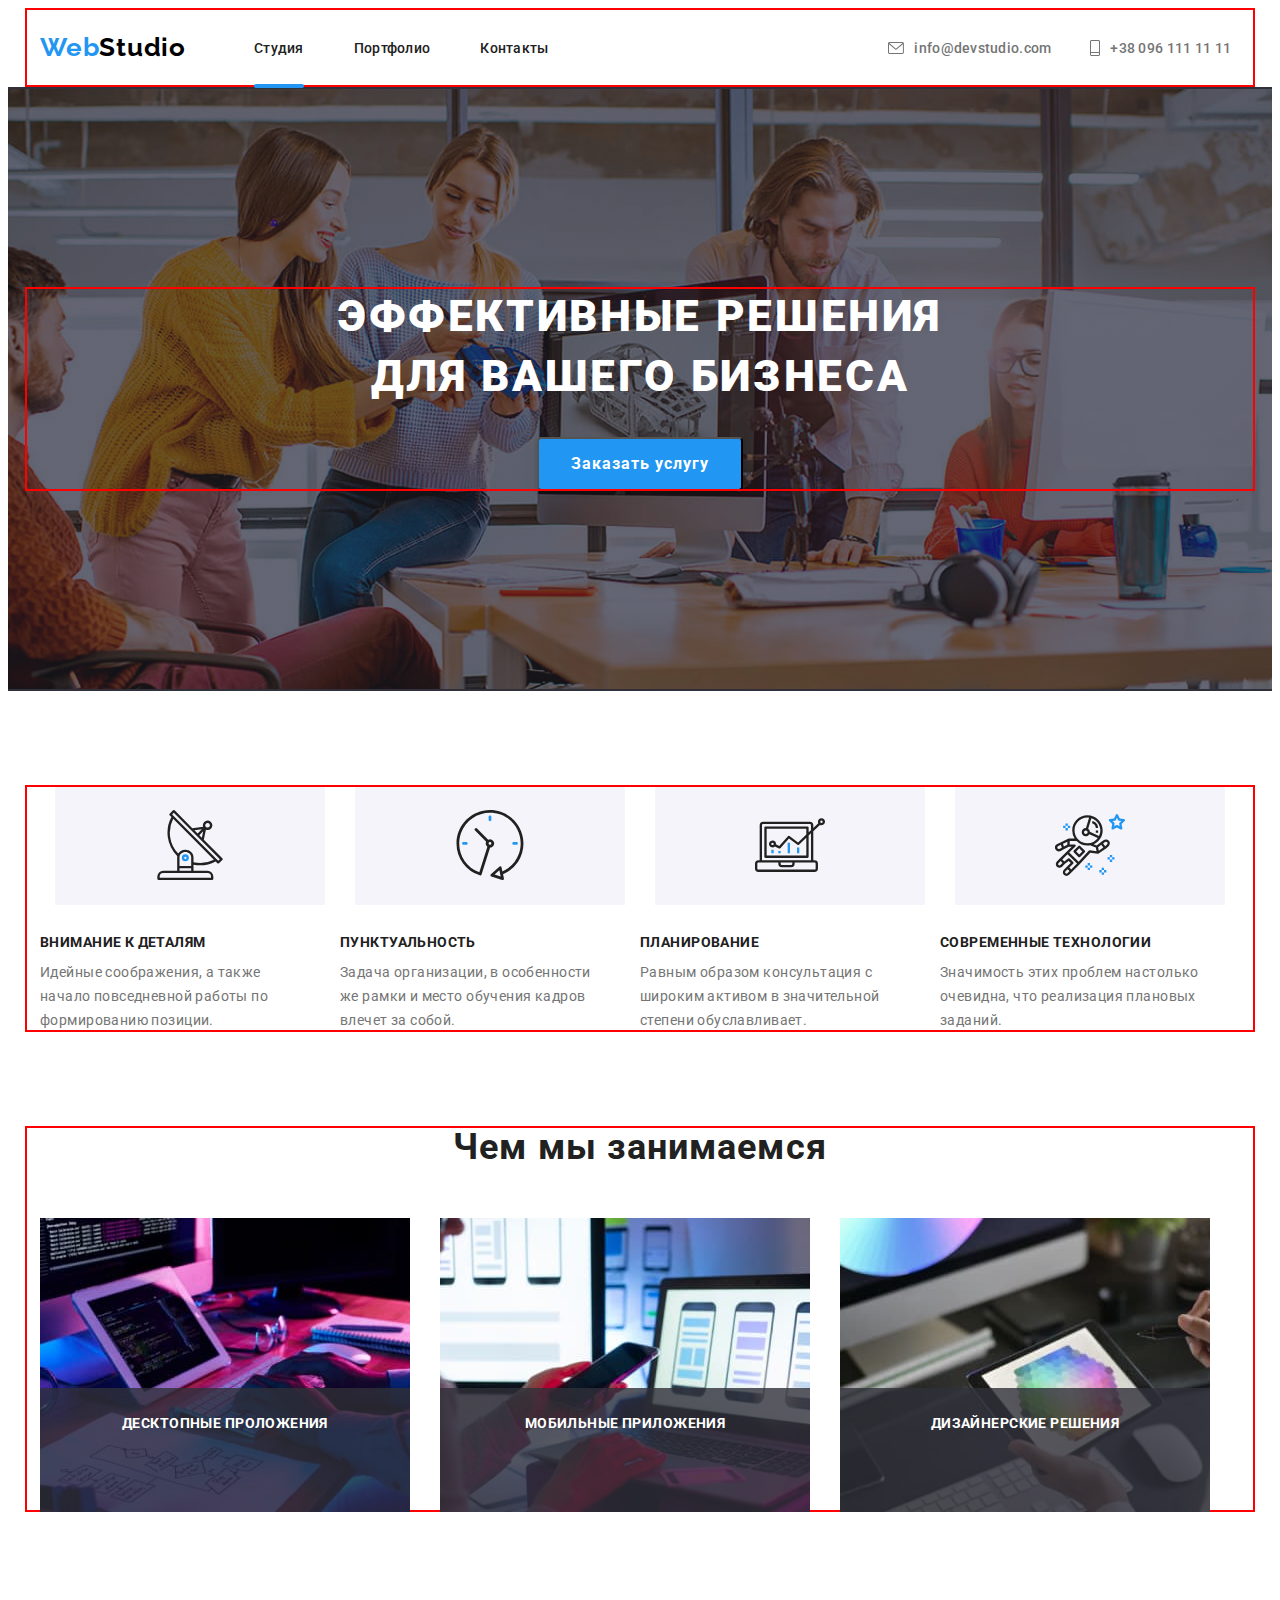
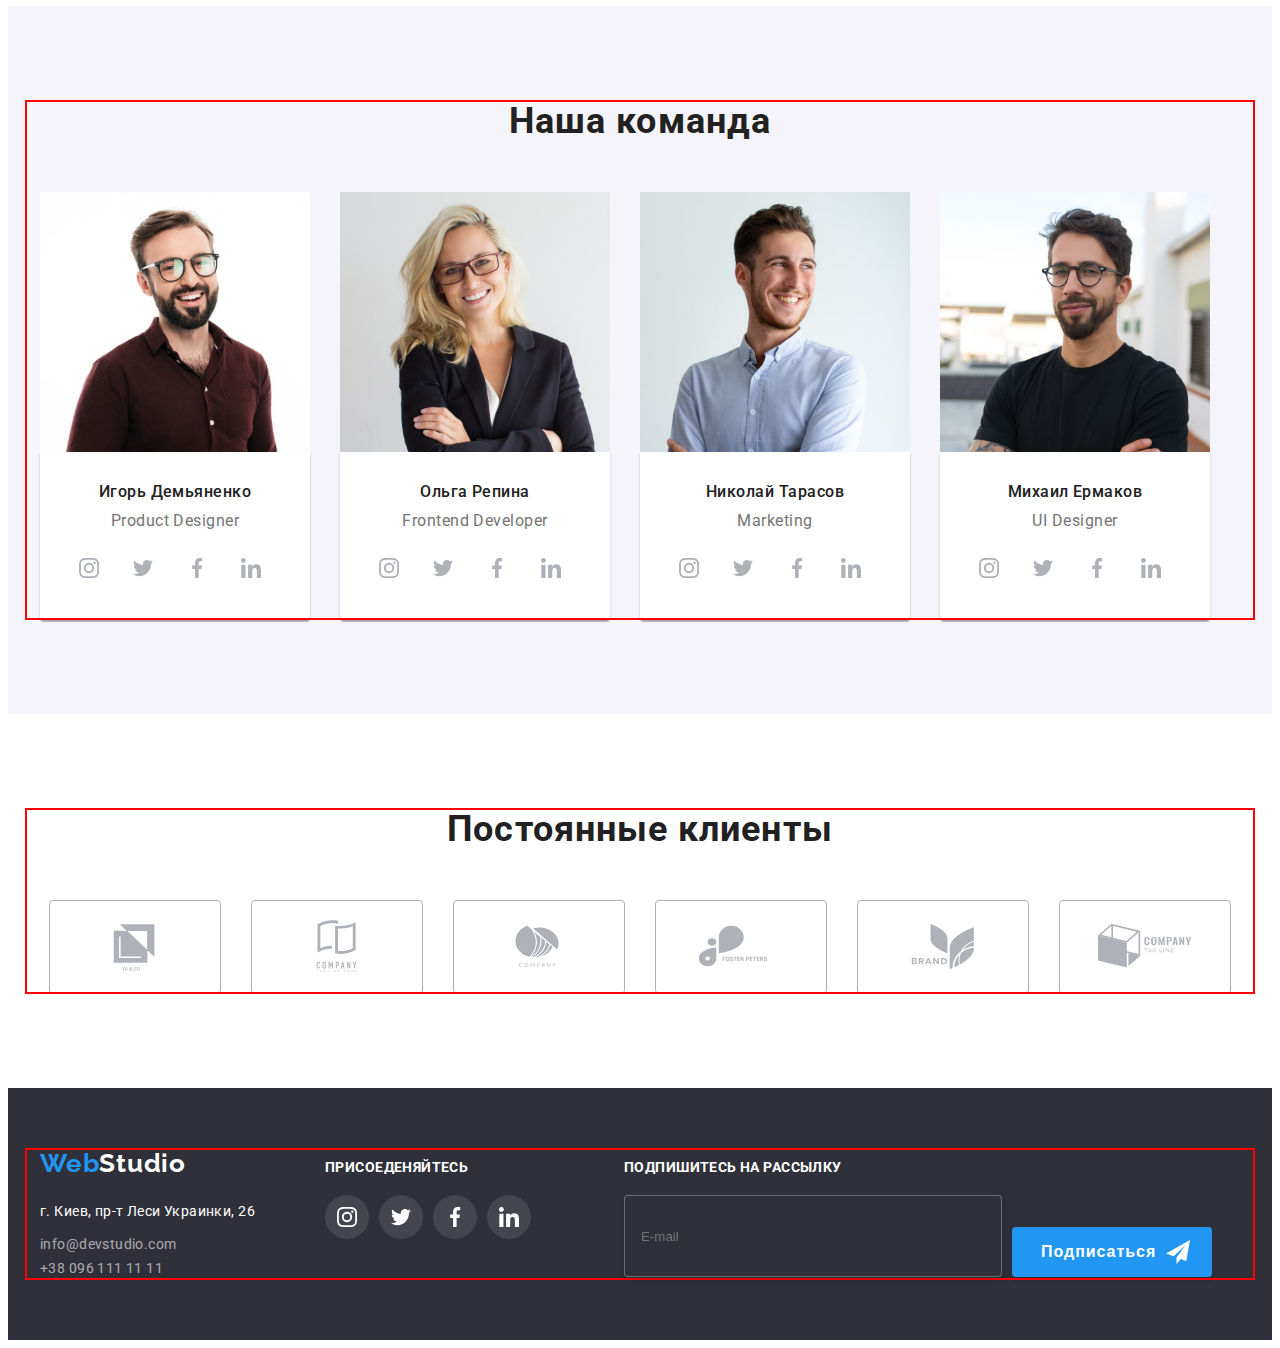
<file: index.html>
<!DOCTYPE html>
<html lang="en">
  <head>
    <meta charset="UTF-8" />
    <meta http-equiv="X-UA-Compatible" content="IE=edge" />
    <meta name="viewport" content="width=device-width, initial-scale=1.0" />
    <!--Fonts start-->
    <link rel="preconnect" href="https://fonts.googleapis.com" />
    <link rel="preconnect" href="https://fonts.gstatic.com" crossorigin />
    <link href="https://fonts.googleapis.com/css2?family=Raleway:wght@700&family=Roboto:wght@400;500;700;900&display=swap" rel="stylesheet" />
    
    <!--Fonts end-->
    <link rel="stylesheet" href="https://cdnjs.cloudflare.com/ajax/libs/modern-normalize/1.1.0/modern-normalize.min.css" integrity="sha512-wpPYUAdjBVSE4KJnH1VR1HeZfpl1ub8YT/NKx4PuQ5NmX2tKuGu6U/JRp5y+Y8XG2tV+wKQpNHVUX03MfMFn9Q==" crossorigin="anonymous" referrerpolicy="no-referrer" />
    <link rel="stylesheet" href="./css/main.min.css" />
    <link rel="stylesheet" href="./css/styles.css" />
    <title>Document</title>
  </head>
  <body>
    <!--Header-->
    <header class="header">
      <div class="container header__container">
        <nav class="nav">
          <a class="logo header__logo link" href=""><span class="first-three">Web</span><span class="other">Studio</span></a>
            <ul class="nav__list list ">
              <li class="nav__item"><a class="nav__link link nav__link--current" href="">Студия</a></li>
              <li class="nav__item"><a class="nav__link link" href="./portfolio.html" rel="noopener noreferrer">Портфолио</a></li>
              <li class="nav__item"><a class="nav__link link" href="">Контакты</a></li>
            </ul>
        </nav>
        
          <a class="header__mail link" href="mailto:info@devstudio.com">
            <svg class="mail-icon" width="16px" height="12px">
              <use href="./imeges/icons/symbol-defs.svg#mail"></use>
            </svg>
            info@devstudio.com</a>
        
        
          <a class="header__phone link" href="tel:+380961111111"> 
            <svg class="mail-icon" width="10px" height="16px">
              <use href="./imeges/icons/symbol-defs.svg#tel"></use>
            </svg>
            +38 096 111 11 11</a>
        
      </div>
    </header>
    <!--Main-->
    <main>
     <!--Main picture--> 
      
        <section class="main__picture">
          <div class="container "> 
          <h1 class="main__title">Эффективные решения для вашего бизнеса</h1>
          <button class="main__btn " type="button" data-modal-open>Заказать услугу</button>
        </div>
        </section>
      
      <!--Works priorities-->
      
        <section class="priorities">
          <div class="container">
            <ul class="priorities__list list">
              <li class="priorities__item">
                <div class="priorities__thumb">
                  <svg class="priorities__icon" width="70px" height="70px">
                    <use href="./imeges/symbol.svg#antenna"></use>
                  </svg>
                </div>
              </li>
              <li class="priorities__item">
                <div class="priorities__thumb">
                  <svg class="priorities__icon" width="70px" height="70px">
                    <use href="./imeges/symbol.svg#clock"></use>
                  </svg>
                </div>
              </li>
              <li class="priorities__item">
                <div class="priorities__thumb">
                  <svg class="priorities__icon" width="70px" height="70px">
                    <use href="./imeges/symbol.svg#diagram"></use>
                  </svg>
                </div>
              </li>
              <li class="priorities__item">
                <div class="priorities__thumb">
                  <svg class="priorities__icon" width="70px" height="70px">
                    <use href="./imeges/symbol.svg#astronaut"></use>
                  </svg>
                </div>
              </li>
            </ul> 
          <ul class="priorities-work__list list">
            <li>
              <h3 class="priorities-work__title">Внимание к деталям</h3>
              <p class="priorities-work__text">
                Идейные соображения, а также начало повседневной работы по
                формированию позиции.
              </p>
            </li>
            <li>
              <h3 class="priorities-work__title">Пунктуальность</h3>
              <p class="priorities-work__text">
                Задача организации, в особенности же рамки и место обучения
                кадров влечет за собой.
              </p>
            </li>
            <li>
              <h3 class="priorities-work__title">Планирование</h3>
              <p class="priorities-work__text">
                Равным образом консультация с широким активом в значительной
                степени обуславливает.
              </p>
            </li>
            <li>
              <h3 class="priorities-work__title">Современные технологии</h3>
              <p class="priorities-work__text">
                Значимость этих проблем настолько очевидна, что реализация
                плановых заданий.
              </p>
            </li>
          </ul>
        </div>
        </section>
      
     <!--What we doing--> 
     <!---Section1-->
     
        <section class="about">
          <div class="container">
          <h2 class="section__title">Чем мы занимаемся</h2>
         
          <ul class="about__list list">
                <li class="about__img"><img src="./imeges/box1.jpg" alt="руки человека на клавиатуре" width="370">
                <h4 class="about__subtitle">Десктопные проложения</h4>
                </li>
                <li class="about__img"><img src="./imeges/box2.jpg" alt="синхронизация телефона из компьютером" width="370">
                <h4 class="about__subtitle">Мобильные приложения</h4>
              </li>
                <li class="about__img"><img src="./imeges/box3.jpg" alt="оценивается результат на девайсе" width="370">
                <h4 class="about__subtitle">Дизайнерские решения</h4>
              </li>
            </ul>
          </div>
        </section>
     <!--Section2--> 
     
        <section class="team">
          <div class="container"> 
          <h2 class="section__title">Наша команда</h2>
            <ul class="team__list list">
                <li class="team__imgs">
                  <img src="./imeges/img1.jpg" alt="фото Игоря Дельяненко" width="270">
                  <div class="team__wrapper"> 
                    <h3 class="team__subtitle">Игорь Демьяненко</h3>
                    <p class="team__text">Product Designer</p>
                    <ul class="socials list">
                      <li class="socials__item">
                        <a 
                        class="socials__link link"
                        href=""
                        target="_blank"
                        rel="noopener noreferrer"
                        aria-label="instsgram">
                        <svg class="social__icon" width="20px" height="20px">
                          <use href="./imeges/symbol.svg#instagram"></use>
                        </svg>
                      </a>
                      </li>
                    
                      <li class="socials__item">
                        <a 
                        class="socials__link link"
                        href=""
                        target="_blank"
                        rel="noopener noreferrer"
                        aria-label="twitter">
                        <svg class="social__icon" width="20px" height="20px">
                          <use href="./imeges/symbol.svg#twitter"></use>
                        </svg>
                      </a>  
                      </li>
                      <li class="socials__item">
                        <a 
                        class="socials__link link"
                        href=""
                        target="_blank"
                        rel="noopener noreferrer"
                        aria-label="facebook">
                        <svg class="social__icon" width="20px" height="20px">
                          <use href="./imeges/symbol.svg#facebook"></use>
                        </svg>
                      </a>
                      </li>
                      <li class="socials__item">
                        <a 
                        class="socials__link link"
                        href=""
                        target="_blank"
                        rel="noopener noreferrer"
                        aria-label="linkedin">
                        <svg class="social__icon" width="20px" height="20px">
                          <use href="./imeges/symbol.svg#linkedin"></use>
                        </svg>
                      </a>
                      </li>
    
                    </ul>

                  </div>
                  </li>
                
                <li class="team__imgs"><img src="./imeges/img2.jpg" alt="фото Ольги Репиной" width="270">
                  <div class="team__wrapper" >
                  <h3 class="team__subtitle">Ольга Репина</h3>
                <p class="team__text">Frontend Developer</p>
                <ul class="socials list">
                  <li class="socials__item">
                    <a 
                    class="socials__link link"
                    href=""
                    target="_blank"
                    rel="noopener noreferrer"
                    aria-label="instsgram">
                    <svg class="social__icon" width="20px" height="20px">
                      <use href="./imeges/symbol.svg#instagram"></use>
                    </svg>
                  </a>
                  </li>
                
                  <li class="socials__item">
                    <a 
                    class="socials__link link"
                    href=""
                    target="_blank"
                    rel="noopener noreferrer"
                    aria-label="twitter">
                    <svg class="social__icon" width="20px" height="20px">
                      <use href="./imeges/symbol.svg#twitter"></use>
                    </svg>
                  </a>  
                  </li>
                  <li class="socials__item">
                    <a 
                    class="socials__link link"
                    href=""
                    target="_blank"
                    rel="noopener noreferrer"
                    aria-label="facebook">
                    <svg class="social__icon" width="20px" height="20px">
                      <use href="./imeges/symbol.svg#facebook"></use>
                    </svg>
                  </a>
                  </li>
                  <li class="socials__item">
                    <a 
                    class="socials__link link"
                    href=""
                    target="_blank"
                    rel="noopener noreferrer"
                    aria-label="linkedin">
                    <svg class="social__icon" width="20px" height="20px">
                      <use href="./imeges/symbol.svg#linkedin"></use>
                    </svg>
                  </a>
                  </li>

                </ul>
              </div>
              </li>
              
                <li class="team__imgs"><img src="./imeges/img3.jpg" alt="фото Николая Тарасова" width="270">
                <div class="team__wrapper" >
                  <h3 class="team__subtitle">Николай Тарасов</h3>
                <p class="team__text">Marketing</p>
                <ul class="socials list">
                  <li class="socials__item">
                    <a 
                    class="socials__link link"
                    href=""
                    target="_blank"
                    rel="noopener noreferrer"
                    aria-label="instsgram">
                    <svg class="social__icon" width="20px" height="20px">
                      <use href="./imeges/symbol.svg#instagram"></use>
                    </svg>
                  </a>
                  </li>
                
                  <li class="socials__item">
                    <a 
                    class="socials__link link"
                    href=""
                    target="_blank"
                    rel="noopener noreferrer"
                    aria-label="twitter">
                    <svg class="social__icon" width="20px" height="20px">
                      <use href="./imeges/symbol.svg#twitter"></use>
                    </svg>
                  </a>  
                  </li>
                  <li class="socials__item">
                    <a 
                    class="socials__link link"
                    href=""
                    target="_blank"
                    rel="noopener noreferrer"
                    aria-label="facebook">
                    <svg class="social__icon" width="20px" height="20px">
                      <use href="./imeges/symbol.svg#facebook"></use>
                    </svg>
                  </a>
                  </li>
                  <li class="socials__item">
                    <a 
                    class="socials__link link"
                    href=""
                    target="_blank"
                    rel="noopener noreferrer"
                    aria-label="linkedin">
                    <svg class="social__icon" width="20px" height="20px">
                      <use href="./imeges/symbol.svg#linkedin"></use>
                    </svg>
                  </a>
                  </li>

                </ul>
              </div>
                </li>
                <li class="team__imgs"><img src="./imeges/img4.jpg" alt="фото Михаила Ермакова" width="270">
                <div class="team__wrapper">
                  <h3 class="team__subtitle">Михаил Ермаков</h3>
                <p class="team__text">UI Designer</p>
                <ul class="socials list">
                  <li class="socials__item">
                    <a 
                    class="socials__link link"
                    href=""
                    target="_blank"
                    rel="noopener noreferrer"
                    aria-label="instsgram">
                    <svg class="social__icon" width="20px" height="20px">
                      <use href="./imeges/symbol.svg#instagram"></use>
                    </svg>
                  </a>
                  </li>
                
                  <li class="socials__item">
                    <a 
                    class="socials__link link"
                    href=""
                    target="_blank"
                    rel="noopener noreferrer"
                    aria-label="twitter">
                    <svg class="social__icon" width="20px" height="20px">
                      <use href="./imeges/symbol.svg#twitter"></use>
                    </svg>
                  </a>  
                  </li>
                  <li class="socials__item">
                    <a 
                    class="socials__link link"
                    href=""
                    target="_blank"
                    rel="noopener noreferrer"
                    aria-label="facebook">
                    <svg class="social__icon" width="20px" height="20px">
                      <use href="./imeges/symbol.svg#facebook"></use>
                    </svg>
                  </a>
                  </li>
                  <li class="socials__item">
                    <a 
                    class="socials__link link"
                    href=""
                    target="_blank"
                    rel="noopener noreferrer"
                    aria-label="linkedin">
                    <svg class="social__icon" width="20px" height="20px">
                      <use href="./imeges/symbol.svg#linkedin"></use>
                    </svg>
                  </a>
                  </li>
                </ul>
              </div>
                </li>
                </ul>
          </div>
        </section>
        <section class="clients">
          <div class="container">
          <h2 class="section__title">Постоянные клиенты</h2>
          <ul class="clients__list list">
            <li class="clients__item">
              <a 
              class="clients__link link"
              href=""
              target="_blank"
              rel="noopener noreferrer"
              aria-label="YA&Co">
                <svg class="clients__icon" width="106px" height="60px">
                  <use href="./imeges/symbol.svg#logo-1"></use>
                </svg>
              </a>
            </li>
            <li class="clients__item">
              <a 
              class="clients__link link"
              href=""
              target="_blank"
              rel="noopener noreferrer"
              aria-label="tagline here">
                <svg class="clients__icon" width="106px" height="60px">
                  <use href="./imeges/symbol.svg#logo-2"></use>
                </svg>
              </a>
            </li>
            <li class="clients__item">
              <a 
              class="clients__link link"
              href=""
              target="_blank"
              rel="noopener noreferrer"
              aria-label="company">
                <svg class="clients__icon" width="106px" height="60px">
                  <use href="./imeges/symbol.svg#logo-3"></use>
                </svg>
              </a>
            </li>
            <li class="clients__item">
              <a 
              class="clients__link link"
              href=""
              target="_blank"
              rel="noopener noreferrer"
              aria-label="foster reters">
                <svg class="clients__icon" width="106px" height="60px">
                  <use href="./imeges/symbol.svg#logo-4"></use>
                </svg>
              </a>
            </li>
            <li class="clients__item">
              <a 
              class="clients__link link"
              href=""
              target="_blank"
              rel="noopener noreferrer"
              aria-label="brend">
                <svg class="clients__icon" width="106px" height="60px">
                  <use href="./imeges/symbol.svg#logo-5"></use>
                </svg>
              </a>
            </li>
            <li class="clients__item">
              <a 
              class="clients__link link"
              href=""
              target="_blank"
              rel="noopener noreferrer"
              aria-label="tag line">
                <svg class="clients__icon" width="106px" height="60px">
                  <use href="./imeges/symbol.svg#logo-6"></use>
                </svg>
              </a>
            </li>
          </ul>
        </div>
        </section>
      
    </main>
    <!--Footer--> 
     
      <footer class="footer">
        <div class="container footer__container">
          <div class="footer__left">
          <a class="logo__footer link" href=""><span class="first-three">Web</span><span class="other-footer">Studio</span></a>
          <address>    
            <p class="footer__address"> г. Киев, пр-т Леси Украинки, 26</p> 
              <ul class="footer__contact--type list">
                <li><a class="footer__mail link" href="mailto:info@devstudio.com">info@devstudio.com</a></li>
                <li><a class="footer__phone link" href="tel:+380961111111"> +38 096 111 11 11</a></li>
            </ul>
        </address>
      </div>
             
        <div class="join">
         
          <h3 class="join__title">Присоеденяйтесь</h3>
          <ul class="join__list list">
            <li class="join__item">
              <a 
              class="join__link link"
              href=""
              target="_blank"
              rel="noopener noreferrer"
              aria-label="instsgram">
              <svg class="join__icon" width="20px" height="20px">
                <use href="./imeges/symbol.svg#instagram"></use>
              </svg>
            </a>
            </li>
            <li class="join__item">
              <a 
              class="join__link link"
              href=""
              target="_blank"
              rel="noopener noreferrer"
              aria-label="twitter">
              <svg class="join__icon" width="20px" height="20px">
                <use href="./imeges/symbol.svg#twitter"></use>
              </svg>
            </a>
            </li>
            <li class="join__item">
              <a 
              class="join__link link"
              href=""
              target="_blank"
              rel="noopener noreferrer"
              aria-label="facebook">
              <svg class="join__icon" width="20px" height="20px">
                <use href="./imeges/symbol.svg#facebook"></use>
              </svg>
            </a>
            </li>
            <li class="join__item">
              <a 
              class="join__link link"
              href=""
              target="_blank"
              rel="noopener noreferrer"
              aria-label="linkedin">
              <svg class="join__icon" width="20px" height="20px">
                <use href="./imeges/symbol.svg#linkedin"></use>
              </svg>
            </a>
            </li>

          </ul>
        </div>
          <div class="mailing">
            
            <form class="mailing__form">
              <label class="mailing__label">
                <h3 class="mailing__title">Подпишитесь на рассылку</h3>
                <input class="mailing__input" type="mailing" name="user-mail" placeholder="E-mail">
              </label>
            </form>
              <div class="mailing-form__btn">
                <form >
              <button class="mailing__btn" type="submit">
               <span class="mailing-btn__text">Подписаться</span> 
               <svg class="mailing-btn__icon" width="24px" height="24px">
                <use href="./imeges/symbol.svg#icon-send"></use>
               </svg>

              </button>
            </form>
              </div>
          </div>
 
      </div>
      
      </footer>
      <!--Modal window-->
      <div class="backdrop is-hidden" data-modal>
        <div class="modal">
          <button class="modal__btn" type="button" data-modal-close>
            <svg class="modal-btn__icon" width="11px" height="11px">
              <use href="./imeges/symbol.svg#close"></use>

            </svg>

          </button>
          <form class="register-form">
            <strong class="register-form__title">Оставьте свои данные, мы вам перезвоним</strong>
            <div class="register-form__group" role="group">
            
            <label class="register-form__wrap">
              <span class="register-form__label">Имя</span>
              
              <input class="register-form__input" type="name" name="user-name">
              <svg class="register-form__icon" width="18px" height="18px">
                <use href="./imeges/symbol.svg#person-black"></use>
              </svg>
            
            </label>
            <label class="register-form__wrap">
              <span class="register-form__label">Телефон</span> 
              
              <input class="register-form__input" type="tel" name="user-phone" />
              <svg class="register-form__icon" width="18px" height="18px">
                <use href="./imeges/symbol.svg#phone-black"></use>
              </svg>
            
            </label>
            <label class="register-form__wrap">
              <span class="register-form__label">Почта</span>
              
              <input class="register-form__input" type="email" name="user-mail">
              <svg class="register-form__icon" width="18px" height="18px">
                <use href="./imeges/symbol.svg#email-black"></use>
              </svg>
            
            </label>
            <label class="register-form__wrap">
              <span class="register-form__label">Коментарии</span>
              <textarea class="register-form__message" type="coment" name="user-coment" placeholder="Введите текст"></textarea>
            </label>
          </div>

            <label class="register-form__agreement">
              <input class="register__checkbox visualy-hidden" type="checkbox" name="adreement">
              <svg class="register__icon" width="16px" height="15px">
                <use class="register__icon--uncheck" href="./imeges/symbol.svg#notagree"></use>
                <use class="register__icon--check" href="./imeges/symbol.svg#check"></use>
              </svg>
              <span class="register-form__agreement--text">Соглашаюсь с рассылкой и принимаю <a class="register-form__agreement--link" href="" target="_blank" rel="noopener norefferer">Условия договора</a></span>
            </label>
            <button class="register-form__btn" type="submit">Отправить</button>
          </form>

        </div>
      </div>
 
     <script src="./js/modal.js"></script>
  </body>
</html>
</file>
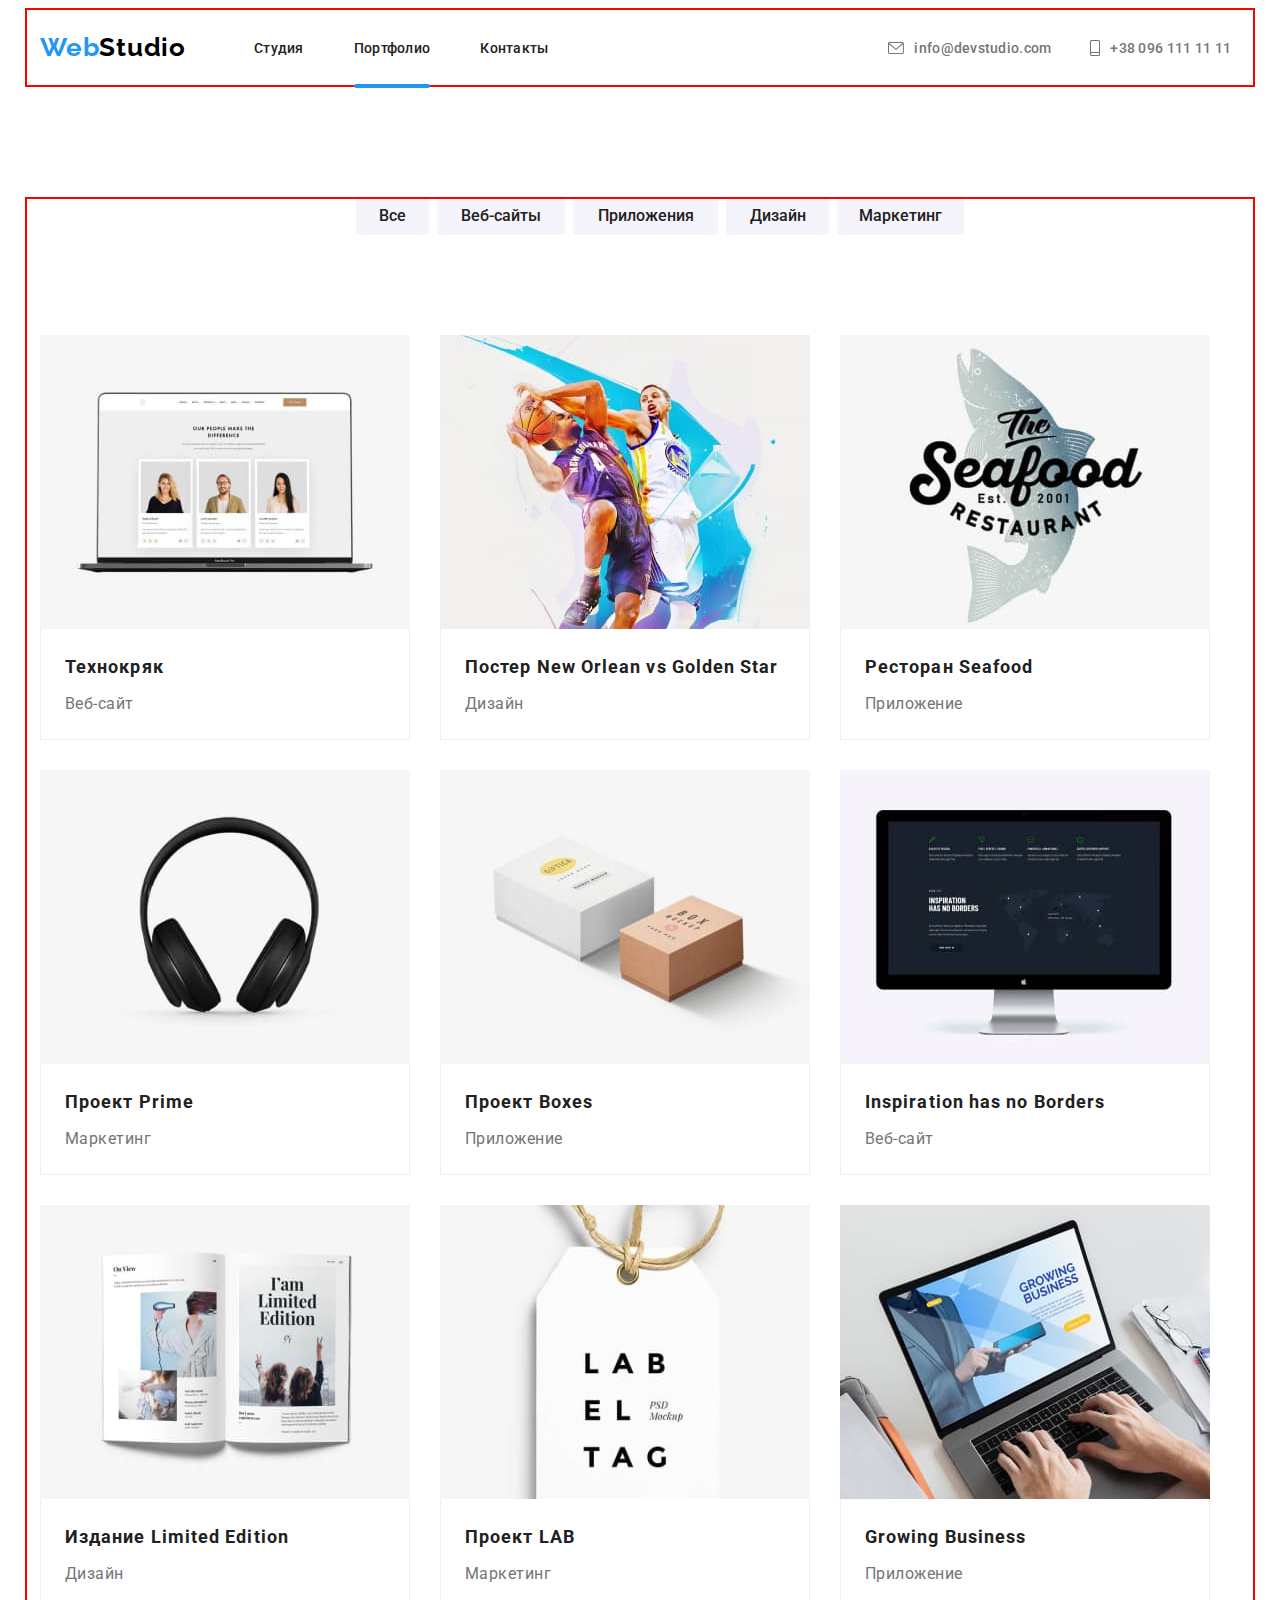
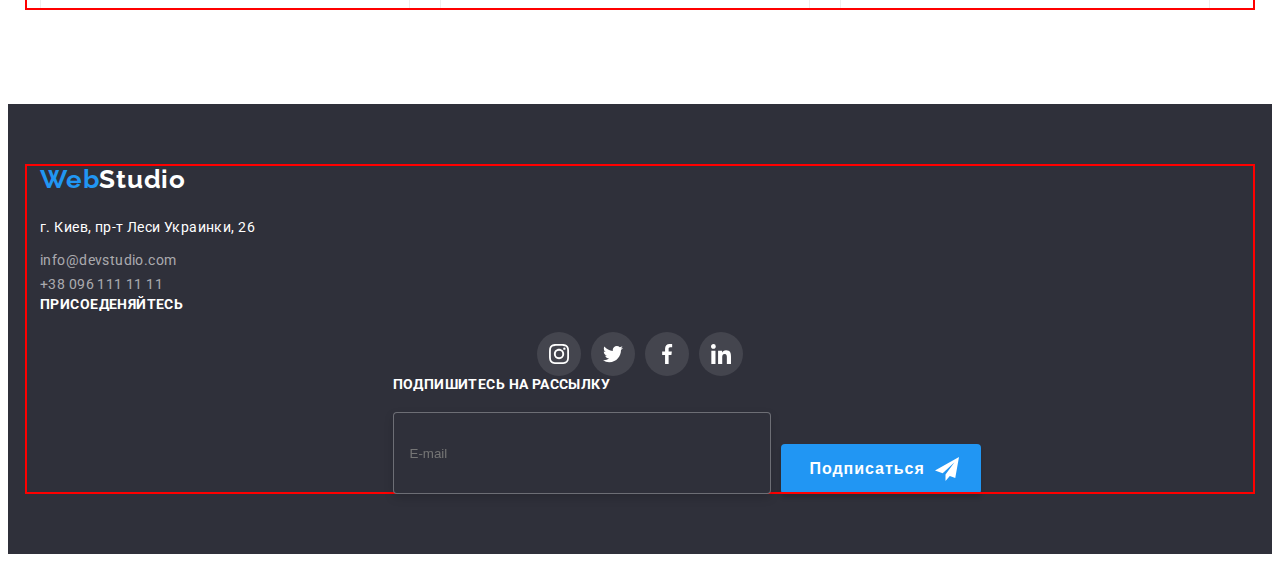
<file: portfolio.html>
<!DOCTYPE html>
<html lang="en">
  <head>
    <meta charset="UTF-8" />
    <meta http-equiv="X-UA-Compatible" content="IE=edge" />
    <meta name="viewport" content="width=device-width, initial-scale=1.0" />
    <!--Fonts start-->
    <link rel="preconnect" href="https://fonts.googleapis.com" />
    <link rel="preconnect" href="https://fonts.gstatic.com" crossorigin />
    <link href="https://fonts.googleapis.com/css2?family=Raleway:wght@700&family=Roboto:wght@400;500;700;900&display=swap" rel="stylesheet" />
    <link rel="stylesheet" href="https://cdnjs.cloudflare.com/ajax/libs/modern-normalize/1.1.0/modern-normalize.min.css" integrity="sha512-wpPYUAdjBVSE4KJnH1VR1HeZfpl1ub8YT/NKx4PuQ5NmX2tKuGu6U/JRp5y+Y8XG2tV+wKQpNHVUX03MfMFn9Q==" crossorigin="anonymous" referrerpolicy="no-referrer" />
    <!--Fonts end-->
    
    <link rel="stylesheet" href="./css/main.min.css" />
    <link rel="stylesheet" href="./css/styles.css" />

    <title>Document</title>
  </head>
  <body>
     <!--Header-->
     <header class="header-portfolio">
      <div class="container header__container">  
      <nav class="nav">
          
            <a class="logo header__logo link" href=""><span class="first-three">Web</span><span class="other">Studio</span></a>
          
            <ul class="nav__list list ">
                <li class="nav__item"><a class="nav__link link" href="./index.html"  rel="noopener noreferrer">Студия</a></li>
                <li class="nav__item"><a class="nav__link nav__link--current link" href="">Портфолио</a></li>
                <li class="nav__item"><a class="nav__link link" href="">Контакты</a></li>
              </ul> 
           
        </nav>
        
        <a class="header__mail link" href="mailto:info@devstudio.com">
          <svg class="mail-icon" width="16px" height="12px">
            <use href="./imeges/icons/symbol-defs.svg#mail"></use>
          </svg>
          info@devstudio.com</a>
      
      
        <a class="header__phone link" href="tel:+380961111111"> 
          <svg class="mail-icon" width="10px" height="16px">
            <use href="./imeges/icons/symbol-defs.svg#tel"></use>
          </svg>
          +38 096 111 11 11</a>
        </div>
      </header>
      
        <!--Button-->
        
          <section class="portfolio">
            <div class="container nav-conteiner">  
            <ul class="btn-nav">
              <li class="list"><button class="btn-nav__portfolio btn-nav btn1" type="button">Все</button></li> 
              <li class="list"><button class="btn-nav__portfolio btn-nav btn2" type="button">Веб-сайты</button></li>
              <li class="list"><button class="btn-nav__portfolio btn-nav btn3" type="button">Приложения</button></li>
              <li class="list"><button class="btn-nav__portfolio btn-nav btn4" type="button">Дизайн</button></li>
              <li class="list"><button class="btn-nav__portfolio btn-nav btn5" type="button">Маркетинг</button></li>
            </ul>
          
            <!--Pictures-->
                <ul class="portfolio__list list">
                <li class="portfolio__wrapper">
                  <div class="portfolio__element"><a href=""></a>
                  <img src="./imegesportfolio/img.jpg" alt="изображение веб-сайта" width="370">
                
                  <div class="portfolio__overley">
                    <p class="portfolio__text--overley">Ресурс предлагает комплексные предложения с разным уровнем функционала и сервисов. Все это позволит посетителю получить исчерпывающие сведения о компании или частном лице.</p>
                  </div>
                </div>
                <div class="portfolio__team">
                  <h3 class="portfolio__title">Технокряк</h3>
                <p class="portfolio__text">Веб-сайт</p>
              </div>
            
              </li>
                <li class="portfolio__wrapper"><img src="./imegesportfolio/img1.jpg" alt="постер волейбола" width="370">
                <div class="portfolio__team">
                  <h3 class="portfolio__title">Постер New Orlean vs Golden Star</h3>
                <p class="portfolio__text">Дизайн</p>
              </div>
              </li>
                <li class="portfolio__wrapper"><img src="./imegesportfolio/img2.jpg" alt="Постер ресторана морепродуктов" width="370">
                <div class="portfolio__team">
                  <h3 class="portfolio__title">Ресторан Seafood</h3>
                <p class="portfolio__text">Приложение</p>
              </div>
              </li>
                <li class="portfolio__wrapper"><img src="./imegesportfolio/img3.jpg" alt="наушники" width="370">
                <div class="portfolio__team">
                  <h3 class="portfolio__title">Проект Prime</h3>
                <p class="portfolio__text">Маркетинг</p>
              </div>
              </li>
                <li class="portfolio__wrapper"><img src="./imegesportfolio/img4.jpg" alt="коробки" width="370">
                <div class="portfolio__team">
                <h3 class="portfolio__title">Проект Boxes</h3>
                <p class="portfolio__text">Приложение</p>
              </div>
              </li>
                <li class="portfolio__wrapper"><img src="./imegesportfolio/img5.jpg" alt="фото веб-сайта" width="370">
                <div class="portfolio__team">
                  <h3 class="portfolio__title">Inspiration has no Borders</h3>
                <p class="portfolio__text">Веб-сайт</p>
              </div>
              </li>
                <li class="portfolio__wrapper"><img src="./imegesportfolio/img6.jpg" alt="Разворот книги" width="370">
                <div class="portfolio__team">
                  <h3 class="portfolio__title">Издание Limited Edition</h3>
                <p class="portfolio__text">Дизайн</p>
              </div>
              </li>
                <li class="portfolio__wrapper"><img src="./imegesportfolio/img7.jpg" alt="фото брелка" width="370">
                <div class="portfolio__team">
                  <h3 class="portfolio__title">Проект LAB</h3>
                <p class="portfolio__text">Маркетинг</p>
              </div>
              </li>
                <li class="portfolio__wrapper"><img src="./imegesportfolio/img8.jpg" alt="фото ноутбука" width="370">
                <div class="portfolio__team">
                  <h3 class="portfolio__title">Growing Business</h3>
                <p class="portfolio__text">Приложение</p>
              </div>
              </li>
            </ul>
          </div>
           </section>
        
 
      <!--Footer-->  
      
      <footer class="footer">
        <div class="container container__footer"> 
          <div class="footer__left">
        <a class="logo__footer link" href=""><span class="first-three">Web</span><span class="other-footer">Studio</span></a>
        <address>    
          <p class="footer__address">г. Киев, пр-т Леси Украинки, 26</p> 
            <ul class="footer__contact--type list">
              <li><a class="footer__mail link" href="mailto:info@devstudio.com">info@devstudio.com</a></li>
              <li><a class="footer__phone link" href="tel:+380961111111"> +38 096 111 11 11</a></li>
          </ul>
      </address>
    </div>
    
      <div class="join">
         
          <h3 class="join__title">Присоеденяйтесь</h3>
          <ul class="join__list list">
            <li class="join__item">
              <a 
              class="join__link link"
              href=""
              target="_blank"
              rel="noopener noreferrer"
              aria-label="instsgram">
              <svg class="join__icon" width="20px" height="20px">
                <use href="./imeges/symbol.svg#instagram"></use>
              </svg>
            </a>
            </li>
            <li class="join__item">
              <a 
              class="join__link link"
              href=""
              target="_blank"
              rel="noopener noreferrer"
              aria-label="twitter">
              <svg class="join__icon" width="20px" height="20px">
                <use href="./imeges/symbol.svg#twitter"></use>
              </svg>
            </a>
            </li>
            <li class="join__item">
              <a 
              class="join__link link"
              href=""
              target="_blank"
              rel="noopener noreferrer"
              aria-label="facebook">
              <svg class="join__icon" width="20px" height="20px">
                <use href="./imeges/symbol.svg#facebook"></use>
              </svg>
            </a>
            </li>
            <li class="join__item">
              <a 
              class="join__link link"
              href=""
              target="_blank"
              rel="noopener noreferrer"
              aria-label="linkedin">
              <svg class="join__icon" width="20px" height="20px">
                <use href="./imeges/symbol.svg#linkedin"></use>
              </svg>
            </a>
            </li>

          </ul>
        </div>
          <div class="mailing">
            
            <form class="mailing__form">
              <label class="mailing__label">
                <h3 class="mailing__title">Подпишитесь на рассылку</h3>
                <input class="mailing__input" type="mailing" name="user-mail" placeholder="E-mail">
              </label>
            </form>
              <div class="mailing-form__btn">
                <form >
              <button class="mailing__btn" type="submit">
               <span class="mailing-btn__text">Подписаться</span> 
               <svg class="mailing-btn__icon" width="24px" height="24px">
                <use href="./imeges/symbol.svg#icon-send"></use>
               </svg>

              </button>
            </form>
              </div>
          </div>
    
    </div>
    </footer>
  
     
    </body>
  </html>
</file>
<file: css/styles.css>
/*:root {
    
     --main-font: 'Roboto', sans-serif;
     --secondary-font: 'Raleway', sans-serif;
     
     --main-txt-cl: #212121;
     --accent-txt-cl: #2196F3;
 
     
     --light-bg-cl: #FFFFFF;
     --dark-bg-cl: #2F303A;
     
     --anim-fast: 250ms;
     --cubic: cubic-bezier(0.4, 0, 0.2, 1);

      
}*/
 


 
 /*body {
 font-family: var(--main-font);
 color: var(--main-txt-cl);
 }*/
 
 /* reset styles*/
/* h1,
 h2,
 h3,
 h4,
 h5,
 h6,
 p{
     margin: 0;
 }
 
 

 img{
     display: block;
 }
 .link{
     text-decoration: none;
    color: currentColor;
 }
 .list{
     list-style: none;
     padding: 0;
     margin: 0;
     
 }*/
 /*.visualy-hidden{
   position: absolute;
   white-space: nowrape;
   width: 1px;
   height: 1px;
   overflow: hidden;
   border: 0;
   padding: 0;
   clip: rect(0 0 0 0);
   clip-path: inset(50%);
   margin: -1px;
 }*/
/* .container{
     width: 1200px;
     padding-left: 15px;
     padding-right: 15px;
     margin-left: auto;
     margin-right: auto;
     padding-bottom: 0;
     outline: 2px solid red;
     outline-offset: -2px;
     
 }*/
   
 /* Header */
 /* logo*/
 
/* .header__container{
    
     display: flex;
     padding-top: 24px;
     padding-bottom: 24px;
    
  
 }
 
 
 .header__logo{
     margin-right: 68px;
 }*/
/* .header__logo, .logo_footer{
 font-family: var(--secondary-font);
 font-weight: 700;
 font-size: 26px;
 line-height: calc(31 / 26);
 letter-spacing: 0.03em;
 }
 .first-three{
 color: var(--accent-txt-cl);
 }
 .other{
     color: #000000;
 }*/
 /*.nav {

    display: flex;
    align-items: center;




 }
 .nav__list{
   
     display: flex;
 
     margin-right: 331px;
 }
 
 .nav__link{
 position: relative;
 padding-top: 32px;
 padding-bottom: 32px;
  font-weight: 500;
 font-size: 14px;
 line-height: 1.33;
 letter-spacing: 0.02em;
 color: var(--accent-txt-cl);
 transition: color 250ms var(--cubic);
 
 
 color: #212121;
 }
 .nav__link--current::after{
   
    position: absolute;
    bottom: 0;
    left: 0;
    
    content: '';
    display: block;
    width: 100%;
    height: 4px;
    border-radius: 2px;
    background-color: var(--accent-txt-cl);
 }
 .nav__item{
    
     margin-right: 50px;
 }
 .nav__item:last-child{
     margin-right: 0;
 }*/
 
 
 
    
 
 /*.header__phone,.header__mail{
display: flex;
align-items: center;
justify-content: center;

 margin: auto;

 font-weight: 500;
 font-size: 14px;
 line-height: calc(16 / 14);
 letter-spacing: 0.02em;
 color: #757575;
 transition: color 250ms var(--cubic);
 }
 .header__mail{
    margin-right: 30px;
 }
 .mail-icon{
    margin-right: 10px;
    fill: currentColor;
 }*/

 
 /*.nav__link:hover,
 .nav__link:focus,
 .header__mail:hover,
 .header__mail:focus,
 .header__phone:hover,
 .header__phone:focus
 {color: var(--accent-txt-cl);
 
 }*/
 
 /* Maine */
 
 
 /*.main__picture{
    max-width: 1600px;
    background-color: #2f303a;
    background-image: linear-gradient(to right, rgba(47, 48, 58, 0.4),rgba(47, 48, 58, 0.4)), url(../imeges/mainphoto.png);
    
     background-repeat: no-repeat;
     background-position: center;
     margin-left: auto;
     margin-right: auto;
     padding-top: 200px;
     padding-bottom: 200px;
 
 }
 .main__title{
 display: block;
 margin-right: auto;
 margin-left: auto;
 

 width: 696px;
 margin-bottom: 30px;
 
 
 
 font-weight: 900;
 font-size: 44px;
 line-height: 1.36;
 text-align: center;
 letter-spacing: 0.06em;
 text-transform: uppercase;
 
 color: #FFFFFF;
 }
 .main__btn
 {
 display: block;
 
 margin-left: auto;
 margin-right: auto;
 padding: 10px 32px 10px 32px;
 box-shadow: 0px 4px 4px rgba(0, 0, 0, 0.15);
border-radius: 4px;
 
 
 
 font-family: inherit;
 font-weight: 700;
 font-size: 16px;
 line-height: calc(30 / 16);
 letter-spacing: 0.06em;
 background-color: #2196F3;
 color: #FFFFFF;
 cursor: pointer;
 transition: background-color 250ms var(--cubic);
 }
 .main__btn:hover,
 .main__btn:focus{
     background-color: #2196F3;
 }*/
 /* Work priorities */
 /*.priorities{
    padding-top: 94px;
    
 }
 .priorities-work__list{
     display: flex;
     gap: 30px;
     
 }
 .priorities__thumb{
   display: flex;
   align-items: center;
   justify-content: center;
   margin-bottom: 30px;
   width: 270px;
   height: 120px;
   

   background-color: #F5F4FA;
}
.priorities__icon{
   display: flex;
   align-items: center;
   justify-content: center;
margin: 0;

}
 .priorities-work__title{
 font-weight: 700;
 font-size: 14px;
 line-height: 1.14;
 letter-spacing: 0.03em;
 text-transform: uppercase;
 color: #212121;
 
 width: 270px;
 height: 16px;
 
 margin-bottom: 10px;
 }
 .priorities-work__title:last-child{
     margin-right: 0;
 }
 
 .priorities-work__text{
 
 font-size: 14px;
 line-height: 1.71;
 letter-spacing: 0.03em;
 color: #757575;
 width: 270px;
 
 
 
 
 }
 .priorities-work__text:last-child{
     margin-right: 0;
 }*/
 /*.priorities__list,
 .clients__list {
    display: flex;
    align-items: center;
    justify-content: center;
    gap: 30px;

 }*/
 /* What we doing */
/* .about, .team, .clients {
    padding-bottom: 94px;
    padding-top: 94px;
    
 }*/

 /*.about__list{
     display: flex;
     gap: 30px;
     
 }
 .about__img{
    position: relative;
 }
 .about__img {
    flex-basis: calc((100%-30px*2)/3);

 }

 .about__img:last-child {
    margin-right: 0;
 }
 .about__subtitle{
font-weight: 700;
font-size: 14px;
line-height: calc(16 / 14);
text-align: center;
letter-spacing: 0.03em;
text-transform: uppercase;
color: #fff;
background-color: rgba(47, 48, 58, 0.8);
display: block;
width: 370px;
height: 70px;
padding-top: 27px;
padding-bottom: 27px;

position: absolute;
bottom: 0;
left: 0;
transition: 250ms var(--cubic);

 }
 .about__subtitle:hover,
 .about__subtitle:focus*/

 
/*  .clients__title{
  font-weight: 700;
 font-size: 36px;
 line-height: calc(42 / 36);
 text-align: center;
 letter-spacing: 0.03em;

 margin-bottom: 50px;
 }*/
 
 
 
 /*.portfolio__list{
  
 display: flex;
 flex-wrap: wrap;
 gap: 30px;

 
 }*/
 
 
 
 
 /*.team{
     background-color: #F5F4FA;
     
 }
 .team__subtitle {
     margin-bottom: 10px;
    
     
 font-weight: 500;
 font-size: 16px;
 line-height: calc(19 / 16);
 text-align: center;
 letter-spacing: 0.03em;
 color: var(--main-font);
 }
 .team__text{
     font-size: 16px;
     line-height: calc(19 / 16);
     text-align: center;
     letter-spacing: 0.03em;
     
     color: #757575;
     margin-bottom: 16px;
    
     
     
 }
 .team__wrapper{
    padding-top: 30px;
    padding-bottom: 30px;
    padding-left: 5px;
    padding-right: 5px;
    background-color: #FFFFFF;
    box-shadow: 0px 1px 3px rgba(0, 0, 0, 0.12), 0px 1px 1px rgba(0, 0, 0, 0.14), 0px 2px 1px rgba(0, 0, 0, 0.2);
border-radius: 0px 0px 4px 4px;

 }*/
  /*.socials {
     display: flex;
     align-items: center;
     justify-content: center;

  }

  .socials__link {
     display: flex;
     align-items: center;
     justify-content: center;
     width: 44px;
     height: 44px;
     background-color: #FFFFFF;
     border-radius: 50%;
     color: #AFB1B8;
     margin-right: 10px;
     transition: 250ms var(--cubic);

  }

  .social__icon {
     fill: currentColor;
  }

  .socials__link:hover,
  .socials__link:focus {
     color: #FFFFFF;
     background-color: #2196F3;
  }*/

 /* .clients__link {
     display: flex;
     align-items: center;
     justify-content: center;
     width: 170px;
     height: 92px;


     border: 1px solid #AFB1B8;
     border-radius: 4px;
     color: #AFB1B8;
     background-color: #FFFFFF;
     transition: color 250ms var(--cubic), border 250ms var(--cubic);
  }


  .clients__icon {
     fill: currentColor;
  }

  .clients__link:hover,
  .clients__link:focus {
     color: #2196F3;
     border: 1px solid #2196F3;
  }*/
 
 /*Footer*/
 /*.footer {
    background-color:
       #2F303A;
    padding-top: 60px;
    padding-bottom: 60px;

 }
 .footer__contact--type{
    padding: 0;
    margin: 0;
 }
 
 .footer__address{
    margin-top: 20px;
    margin-bottom: 9px;
 font-family: inherit;
 font-style: normal;
 font-weight: 400;
 font-size: 14px;
 line-height: calc(24 /14);
 letter-spacing: 0.03em;
 color: #FFFFFF;
 }
  
 .footer__mail, .footer__phone{
 font-family: inherit;
 font-style: normal;
 font-weight: 400;
 font-size: 14px;
 line-height: calc(24 / 14);
 letter-spacing: 0.03em;
 color: rgba(255, 255, 255, 0.6);
 
 }
 .footer__mail{
    margin-bottom: 9px;
 }*/
 /*.other-footer{
     color: #FFFFFF;
 }*/
 /*Portfolio*/
 /*.header__portfolio{
    border-bottom: 1px solid #ECECEC;
 }*/
 /*.portfolio{
    padding-top: 94px;
    padding-bottom: 94px;
    
 }
 .portfolio__wrapper{
   transition: box-shadow 250ms var(--cubic);
 }
 .portfolio__wrapper:hover
 {  cursor: pointer;
    box-shadow: 0px 1px 1px rgba(0, 0, 0, 0.12), 0px 4px 4px rgba(0, 0, 0, 0.06), 1px 4px 6px rgba(0, 0, 0, 0.16);


 }
 .portfolio__element{
    position: relative;
    overflow: hidden;
    
 }
 .portfolio__text--overley{
    font-weight: 400;
font-size: 18px;
line-height: calc(28 / 18);
letter-spacing: 0.03em;
color: #fff;

width: 370px;
height: 294px;
padding: 63px 24px;

 }
 .portfolio__overley{
    position: absolute;
    bottom: 0;
    left: 0;
    
    width: 100%;
    height: 100%;
    background-color: rgba(33, 150, 243, 0.9);
    transform: translateY(100%);
    transition: transform 250ms var(--cubic);
    opacity: 0;
   }
 .portfolio__wrapper:hover .portfolio__overley
   {
transform: translateY(0);
opacity: 1;
 }
 .portfolio__team{
   border: 1px solid #EEEEEE;
   border-top: none;
   padding-top: 20px;
   padding-bottom: 20px;
   padding-left: 24px;
   padding-right: 24px;
   
}
 .portfolio__title{
     margin-bottom: 4px;
 font-weight: 700;
 font-size: 18px;
 line-height: calc(36 / 18);
 letter-spacing: 0.06em;
 }
 .portfolio__text{
 font-weight: 400;
 font-size: 16px;
 line-height: calc(30 / 16);
 letter-spacing: 0.03em;
 color: #757575;
 }*/
 /*.btn-nav{
     display: flex;
     gap: 8px;
     justify-content: center;
     margin-bottom: 50px;
 }
 .btn-nav__portfolio{
     margin-left: auto;
     margin-right: auto;
     padding: 6px 22px 6px 22px;  
     border: none;  
     background: #F5F4FA;
border-radius: 4px;
 
    font-family: inherit;
    font-weight: 500;
    font-size: 16px;
    line-height: calc(26 / 16);
    color: #212121;
    background-color: #F5F4FA;
    cursor: pointer;
    height: 38px;
    transition: background-color 250ms var(--cubic), color 250ms var(--cubic), box-shadow 250ms var(--cubic);
 }
 .btn-nav__portfolio:hover,
 .btn-nav__portfolio:focus{
     background-color: #2196F3;
     color: #FFFFFF;
     box-shadow: 0px 3px 1px rgba(0, 0, 0, 0.1), 0px 1px 2px rgba(0, 0, 0, 0.08), 0px 2px 2px rgba(0, 0, 0, 0.12);
 }
 .btn1{
    width: 73px;
    
 }
 .btn2{
    width: 128px;

 }
.btn3{width: 145px;
    }
 .btn4{
    width: 103px;

 }
 .btn{
    width: 130px;

 }


 

 
 
 
 /*.footer__container{
    display: flex;
    align-items: baseline;
 }
 .footer__left{
    margin-right: 70px;
 }*/
 
   
 
 /*.join__list{
    display: flex;
    align-items: center;
    justify-content: center;
   gap: 10px;
 }

 .join__link{
    display: flex;
    align-items: center;
    justify-content: center;
    width: 44px;
    height: 44px;
   
    background-color: rgba(255, 255, 255, 0.1);;
    border-radius: 50%;
    color: #ffffff;
    transition: background-color 250ms var(--cubic);
 }
 .join__icon{
    
    fill: currentColor;
 }  
 .join__link:hover,
 .join__link:focus{
    background-color: #2196F3;
 }
 .join__title,
 .mailing__title{
    font-weight: 700;
font-size: 14px;
line-height: calc(16 / 14);
letter-spacing: 0.03em;
text-transform: uppercase;
color: #FFFFFF;
margin-bottom: 20px;
 }*/

 /*.backdrop{
    position: fixed;
    top: 0;
    left: 0;

    width: 100%;
    height: 100%;
    background-color: rgba(0, 0, 0, 0.2);
    opacity: 1;
    visibility: visible;
    pointer-events: initial;
    transition: opacity 250ms ease-out, visibility 250ms ease-out;
 }
 .backdrop.is-hidden{
    opacity: 0;
   visibility: hidden;
    pointer-events: none;
 }*/

 /*.modal{
    position: absolute;
    top: 50%;
    left: 50%;
    padding: 40px;
    transform: translate(-50%, -50%);
    width: 528px;
    height: 581px ;
    background-color:#FFFFFF;
    box-shadow: 0px 1px 3px rgba(0, 0, 0, 0.12), 0px 1px 1px rgba(0, 0, 0, 0.14), 0px 2px 1px rgba(0, 0, 0, 0.2);
    border-radius: 4px;
    margin-top: 40px;
    
 }
 .modal-btn{
    position: absolute;
    top: 8px;
    right: 8px;


    width: 30px;
    height: 30px;
    border-radius: 50%;
    border: 1px solid rgba(0, 0, 0, 0.1);
    background-color: transparent;
    cursor: pointer;
    
 }
 .modal-btn:hover,
 .modal-btn:focus{
   fill: #2196F3;
   
 }
 .modal-btn-icon{
   transition: color 250ms var(--cubic);
 }*/
 /*.mailing{
   display: flex;
   align-items: flex-end;
   justify-content: center;
 }
 .mailing__form{
   margin-left: 93px;
   margin-right: 10px;
   
 }
 .mailing__label{
   display: flex;
  flex-direction: column;
  
 }
 .mailing__input{
   width: 358px;
   height: 50px;
   background: #2F303A;
   border: 1px solid rgba(255, 255, 255, 0.3);
filter: drop-shadow(0px 4px 4px rgba(0, 0, 0, 0.15));
border-radius: 4px;
padding-left: 16px;
padding-top: 15px;
padding-bottom: 15px;
color: #fff;
 }
 .mailing-form__btn{
   flex-direction: column;
 }
 .mailing__btn{
   width: 200px;
   height: 50px;
   background: #2196F3;
box-shadow: 0px 4px 4px rgba(0, 0, 0, 0.15);
border-radius: 4px;
border: none;
gap: 10px;
display: flex;
align-items: center;
text-align: center;
font-weight: 700;
font-size: 16px;
line-height: calc(30 / 16);
letter-spacing: 0.06em;
color: #fff;
cursor: pointer;
padding-left: 29px;

 }*/
    
 
 /*.register-form{
   
   display: flex;
   flex-direction: column;
   align-items: center;
   width: 100%;
   height: 100%;
     
 }
 .register-form-title{
   display: block;
   margin-bottom: 12px;
   font-weight: 700;
font-size: 20px;
line-height: calc(23 / 20);
text-align: center;
letter-spacing: 0.03em;


color: #212121;
 }
 .register-form-group{
   
   margin-bottom: 20px;
 }
 .register-form-wrap{
   position: relative;
   display: block;
   margin-bottom: 10px;
   
 }
 .register-form-wrap:last-child{
   margin-bottom: 0;
 }
 .register-form-label{
   display: block;
   text-align: left;
   font-weight: 400;
font-size: 12px;
line-height: calc(14 / 12);
letter-spacing: 0.01em;
color: #757575;
margin-bottom: 4px;
 }
 
 .register-form-input, .register-form-message{
   border: 1px solid rgba(33, 33, 33, 0.2);
border-radius: 4px;
width: 448px;
height: 40px;
transition: border-color 250ms var(--cubic);

 }
 .register-form-input{
   padding: 12px;
   padding-left: 42px;
 }
 .register-form-input:focus-within,
 .register-form-input:hover{
   border-color: #2196F3;
 }
 .register-form-input:focus-within + .register-form-icon,
 .register-form-input:hover + .register-form-icon{
   fill: #2196F3;
 }
 .register-form-message{
   resize: none;
   height: 120px;
   padding: 12px 16px;
 }
 .register-form-message:focus-within,
 .register-form-message:hover{
   border-color: #2196F3;
 }
 .register-form-icon{
   position: absolute;
left: 15px;
bottom: 12px;

 }
 .register-form-agreement{
   display: flex;
   align-items: center;
   gap: 8px;
   margin-bottom: 30px;
 }
  
 .register-checkbox:checked + .register-icon .register-icon-uncheck{
opacity: 0;
transition: opacity 250ms var(--cubic);
 }
 .register-icon-check{
   opacity: 0;
   transition: opacity 250ms var(--cubic);
 }
 .register-checkbox:checked + .register-icon .register-icon-check{
   opacity: 1;
 }
 .register-form-agreement-text{
   font-weight: 400;
font-size: 14px;
line-height: calc(24 / 14);
letter-spacing: 0.03em;

color: #757575;
user-select: none;
text-underline-position: under;
 }
 .register-form-agreement-link{
   color: #2196F3;
 }
 .register-form-btn{
display: inline-flex;
align-items: center;


width: 200px;
height: 50px;
padding: 10px 55px;
cursor: pointer;
background: #2196F3;
box-shadow: 0px 4px 4px rgba(0, 0, 0, 0.15);
border-radius: 4px;



margin-bottom: 30px;
font-weight: 700;
font-size: 16px;
line-height: calc(30 / 16);
letter-spacing: 0.06em;

color: #FFFFFF;

 }*/
</file>
<file: css/main.min.css>
:root{--main-font: "Roboto", sans-serif;--secondary-font: "Raleway", sans-serif;--main-txt-cl: #212121;--accent-txt-cl: #2196F3;--light-bg-cl: #FFFFFF;--dark-bg-cl: #2F303A;--anim-fast: 250ms;--cubic: cubic-bezier(0.4, 0, 0.2, 1)}.visualy-hidden{position:absolute;white-space:nowrape;width:1px;height:1px;overflow:hidden;border:0;padding:0;clip:rect(0 0 0 0);-webkit-clip-path:inset(50%);clip-path:inset(50%);margin:-1px}body{font-family:var(--main-font);color:var(--main-txt-cl)}h1,h2,h3,h4,h5,h6,p{margin:0}img{display:block}.link{text-decoration:none;color:currentColor}.list{list-style:none;padding:0;margin:0}.container{width:1200px;padding-left:15px;padding-right:15px;margin-left:auto;margin-right:auto;padding-bottom:0;outline:2px solid red;outline-offset:-2px}.section__title{font-weight:700;font-size:36px;line-height:1.1666666667;text-align:center;letter-spacing:.03em;margin-bottom:50px}.mailing{display:-webkit-box;display:-ms-flexbox;display:flex;-webkit-box-align:end;-ms-flex-align:end;align-items:flex-end;-webkit-box-pack:center;-ms-flex-pack:center;justify-content:center}.mailing__form{margin-left:93px;margin-right:10px}.mailing__label{display:-webkit-box;display:-ms-flexbox;display:flex;-webkit-box-orient:vertical;-webkit-box-direction:normal;-ms-flex-direction:column;flex-direction:column}.mailing__title{font-weight:700;font-size:14px;line-height:1.1428571429;letter-spacing:.03em;text-transform:uppercase;color:#fff;margin-bottom:20px}.mailing__input{width:358px;height:50px;background:#2f303a;border:1px solid rgba(255,255,255,.3);-webkit-filter:drop-shadow(0px 4px 4px rgba(0, 0, 0, 0.15));filter:drop-shadow(0px 4px 4px rgba(0, 0, 0, 0.15));border-radius:4px;padding-left:16px;padding-top:15px;padding-bottom:15px;color:#fff}.mailing-form__btn{-webkit-box-orient:vertical;-webkit-box-direction:normal;-ms-flex-direction:column;flex-direction:column}.mailing__btn{width:200px;height:50px;background:#2196f3;-webkit-box-shadow:0px 4px 4px rgba(0,0,0,.15);box-shadow:0px 4px 4px rgba(0,0,0,.15);border-radius:4px;border:none;gap:10px;display:-webkit-box;display:-ms-flexbox;display:flex;-webkit-box-align:center;-ms-flex-align:center;align-items:center;text-align:center;font-weight:700;font-size:16px;line-height:1.875;letter-spacing:.06em;color:#fff;cursor:pointer;padding-left:29px}.modal{position:absolute;top:50%;left:50%;padding:40px;-webkit-transform:translate(-50%, -50%);transform:translate(-50%, -50%);width:528px;height:581px;background-color:#fff;-webkit-box-shadow:0px 1px 3px rgba(0,0,0,.12),0px 1px 1px rgba(0,0,0,.14),0px 2px 1px rgba(0,0,0,.2);box-shadow:0px 1px 3px rgba(0,0,0,.12),0px 1px 1px rgba(0,0,0,.14),0px 2px 1px rgba(0,0,0,.2);border-radius:4px;margin-top:40px}.modal__btn{position:absolute;top:8px;right:8px;width:30px;height:30px;border-radius:50%;border:1px solid rgba(0,0,0,.1);background-color:rgba(0,0,0,0);cursor:pointer}.modal__btn:hover,.modal__btn :focus{fill:#2196f3}.modal-btn__icon{-webkit-transition:color 250ms var(--cubic);transition:color 250ms var(--cubic)}.register__form{display:-webkit-box;display:-ms-flexbox;display:flex;-webkit-box-orient:vertical;-webkit-box-direction:normal;-ms-flex-direction:column;flex-direction:column;-webkit-box-align:center;-ms-flex-align:center;align-items:center;width:100%;height:100%}.register-form__title{display:block;margin-bottom:12px;font-weight:700;font-size:20px;line-height:1.15;text-align:center;letter-spacing:.03em;color:#212121}.register-form__group{margin-bottom:20px}.register-form__wrap{position:relative;display:block;margin-bottom:10px}.register-form__wrap:last-child{margin-bottom:0}.register-form__label{display:block;text-align:left;font-weight:400;font-size:12px;line-height:1.1666666667;letter-spacing:.01em;color:#757575;margin-bottom:4px}.register-form__input,.register-form__message{border:1px solid rgba(33,33,33,.2);border-radius:4px;width:448px;height:40px;-webkit-transition:border-color 250ms var(--cubic);transition:border-color 250ms var(--cubic)}.register-form__input{padding:12px;padding-left:42px}.register-form__input:focus-within,.register-form__input:hover{border-color:#2196f3}.register-form__input:focus-within+.register-form__icon,.register-form__input:hover+.register-form__icon{fill:#2196f3}.register-form__message{resize:none;height:120px;padding:12px 16px}.register-form__message:focus-within,.register-form__message:hover{border-color:#2196f3}.register-form__icon{position:absolute;left:15px;bottom:12px}.register-form__agreement{display:-webkit-box;display:-ms-flexbox;display:flex;-webkit-box-align:center;-ms-flex-align:center;align-items:center;gap:8px;margin-bottom:30px}.register__checkbox:checked+.register__icon .register__icon--uncheck{opacity:0;-webkit-transition:opacity 250ms var(--cubic);transition:opacity 250ms var(--cubic)}.register__icon--check{opacity:0;-webkit-transition:opacity 250ms var(--cubic);transition:opacity 250ms var(--cubic)}.register__checkbox:checked+.register__icon .register__icon--check{opacity:1}.register-form__agreement--text{font-weight:400;font-size:14px;line-height:1.7142857143;letter-spacing:.03em;color:#757575;-webkit-user-select:none;-moz-user-select:none;-ms-user-select:none;user-select:none;text-underline-position:under}.register-form__agreement--link{color:#2196f3}.register-form__btn{display:-webkit-inline-box;display:-ms-inline-flexbox;display:inline-flex;-webkit-box-align:center;-ms-flex-align:center;align-items:center;width:200px;height:50px;padding:10px 55px;cursor:pointer;background:#2196f3;-webkit-box-shadow:0px 4px 4px rgba(0,0,0,.15);box-shadow:0px 4px 4px rgba(0,0,0,.15);border-radius:4px;margin-bottom:30px;font-weight:700;font-size:16px;line-height:1.875;letter-spacing:.06em;color:#fff}.header__container{display:-webkit-box;display:-ms-flexbox;display:flex;padding-top:24px;padding-bottom:24px}.header__logo{margin-right:68px}.first-three{color:var(--accent-txt-cl)}.other{color:#000}.header__phone,.header__mail{display:-webkit-box;display:-ms-flexbox;display:flex;-webkit-box-align:center;-ms-flex-align:center;align-items:center;-webkit-box-pack:center;-ms-flex-pack:center;justify-content:center;margin:auto;font-weight:500;font-size:14px;line-height:1.1428571429;letter-spacing:.02em;color:#757575;-webkit-transition:color 250ms var(--cubic);transition:color 250ms var(--cubic)}.header__phone:hover,.header__phone:focus,.header__phone:hover,.header__phone:focus,.header__mail:hover,.header__mail:focus,.header__mail:hover,.header__mail:focus{color:var(--accent-txt-cl)}.header__mail{margin-right:30px}.mail-icon{margin-right:10px;fill:currentColor}.header__logo,.logo__footer{font-family:var(--secondary-font);font-weight:700;font-size:26px;line-height:1.1923076923;letter-spacing:.03em}.first-three{color:var(--accent-txt-cl)}.other{color:#000}.other-footer{color:#fff}.nav{display:-webkit-box;display:-ms-flexbox;display:flex;-webkit-box-align:center;-ms-flex-align:center;align-items:center}.nav__list{display:-webkit-box;display:-ms-flexbox;display:flex;margin-right:331px}.nav__link{position:relative;padding-top:32px;padding-bottom:32px;font-weight:500;font-size:14px;line-height:1.33;letter-spacing:.02em;color:var(--accent-txt-cl);-webkit-transition:color 250ms var(--cubic);transition:color 250ms var(--cubic);color:#212121}.nav__link--current::after{position:absolute;bottom:0;left:0;content:"";display:block;width:100%;height:4px;border-radius:2px;background-color:var(--accent-txt-cl)}.nav__item{margin-right:50px}.nav__item:last-child{margin-right:0}.nav__link:hover,.nav__link:focus{color:var(--accent-txt-cl)}.main__picture{max-width:1600px;background-color:#2f303a;background-image:-webkit-gradient(linear, left top, right top, from(rgba(47, 48, 58, 0.4)), to(rgba(47, 48, 58, 0.4))),url(../imeges/mainphoto.png);background-image:linear-gradient(to right, rgba(47, 48, 58, 0.4), rgba(47, 48, 58, 0.4)),url(../imeges/mainphoto.png);background-repeat:no-repeat;background-position:center;margin-left:auto;margin-right:auto;padding-top:200px;padding-bottom:200px}.main__title{display:block;margin-right:auto;margin-left:auto;width:696px;margin-bottom:30px;font-weight:900;font-size:44px;line-height:1.36;text-align:center;letter-spacing:.06em;text-transform:uppercase;color:#fff}.main__btn{display:block;margin-left:auto;margin-right:auto;padding:10px 32px 10px 32px;-webkit-box-shadow:0px 4px 4px rgba(0,0,0,.15);box-shadow:0px 4px 4px rgba(0,0,0,.15);border-radius:4px;font-family:inherit;font-weight:700;font-size:16px;line-height:1.875;letter-spacing:.06em;background-color:#2196f3;color:#fff;cursor:pointer;-webkit-transition:background-color 250ms var(--cubic);transition:background-color 250ms var(--cubic)}.main__btn:hover,.main__btn:focus{background-color:#2196f3}.priorities{padding-top:94px}.priorities__list{display:-webkit-box;display:-ms-flexbox;display:flex;-webkit-box-align:center;-ms-flex-align:center;align-items:center;-webkit-box-pack:center;-ms-flex-pack:center;justify-content:center;gap:30px}.priorities-work__list{display:-webkit-box;display:-ms-flexbox;display:flex;gap:30px}.priorities__thumb{display:-webkit-box;display:-ms-flexbox;display:flex;-webkit-box-align:center;-ms-flex-align:center;align-items:center;-webkit-box-pack:center;-ms-flex-pack:center;justify-content:center;margin-bottom:30px;width:270px;height:120px;background-color:#f5f4fa}.priorities__icon{display:-webkit-box;display:-ms-flexbox;display:flex;-webkit-box-align:center;-ms-flex-align:center;align-items:center;-webkit-box-pack:center;-ms-flex-pack:center;justify-content:center;margin:0}.priorities-work__title{font-weight:700;font-size:14px;line-height:1.14;letter-spacing:.03em;text-transform:uppercase;color:#212121;width:270px;height:16px;margin-bottom:10px}.priorities-work__title:last-child{margin-right:0}.priorities-work__text{font-size:14px;line-height:1.71;letter-spacing:.03em;color:#757575;width:270px}.priorities-work__text:last-child{margin-right:0}.about{padding-bottom:94px;padding-top:94px}.about__list{display:-webkit-box;display:-ms-flexbox;display:flex;gap:30px}.about__img{position:relative}.about__img:last-child{margin-right:0}.about__subtitle{font-weight:700;font-size:14px;line-height:1.1428571429;text-align:center;letter-spacing:.03em;text-transform:uppercase;color:#fff;background-color:rgba(47,48,58,.8);display:block;width:370px;height:70px;padding-top:27px;padding-bottom:27px;position:absolute;bottom:0;left:0;-webkit-transition:250ms var(--cubic);transition:250ms var(--cubic)}.team{padding-bottom:94px;padding-top:94px;background-color:#f5f4fa}.team__list{display:-webkit-box;display:-ms-flexbox;display:flex;-ms-flex-wrap:wrap;flex-wrap:wrap;gap:30px}.team__subtitle{margin-bottom:10px;font-weight:500;font-size:16px;line-height:1.1875;text-align:center;letter-spacing:.03em;color:var(--main-font)}.team__text{font-size:16px;line-height:1.1875;text-align:center;letter-spacing:.03em;color:#757575;margin-bottom:16px}.team__wrapper{padding-top:30px;padding-bottom:30px;padding-left:5px;padding-right:5px;background-color:#fff;-webkit-box-shadow:0px 1px 3px rgba(0,0,0,.12),0px 1px 1px rgba(0,0,0,.14),0px 2px 1px rgba(0,0,0,.2);box-shadow:0px 1px 3px rgba(0,0,0,.12),0px 1px 1px rgba(0,0,0,.14),0px 2px 1px rgba(0,0,0,.2);border-radius:0px 0px 4px 4px}.socials{display:-webkit-box;display:-ms-flexbox;display:flex;-webkit-box-align:center;-ms-flex-align:center;align-items:center;-webkit-box-pack:center;-ms-flex-pack:center;justify-content:center}.socials__link{display:-webkit-box;display:-ms-flexbox;display:flex;-webkit-box-align:center;-ms-flex-align:center;align-items:center;-webkit-box-pack:center;-ms-flex-pack:center;justify-content:center;width:44px;height:44px;background-color:#fff;border-radius:50%;color:#afb1b8;margin-right:10px;-webkit-transition:250ms var(--cubic);transition:250ms var(--cubic)}.socials__link:hover,.socials__link:focus{color:#fff;background-color:#2196f3}.social__icon{fill:currentColor}.clients{padding-bottom:94px;padding-top:94px}.clients__list{display:-webkit-box;display:-ms-flexbox;display:flex;-webkit-box-align:center;-ms-flex-align:center;align-items:center;-webkit-box-pack:center;-ms-flex-pack:center;justify-content:center;gap:30px}.clients__link{display:-webkit-box;display:-ms-flexbox;display:flex;-webkit-box-align:center;-ms-flex-align:center;align-items:center;-webkit-box-pack:center;-ms-flex-pack:center;justify-content:center;width:170px;height:92px;border:1px solid #afb1b8;border-radius:4px;color:#afb1b8;background-color:#fff;-webkit-transition:color 250ms var(--cubic),border 250ms var(--cubic);transition:color 250ms var(--cubic),border 250ms var(--cubic)}.clients__link:hover,.clients__link:focus{color:#2196f3;border:1px solid #2196f3}.clients__icon{fill:currentColor}.footer{background-color:#2f303a;padding-top:60px;padding-bottom:60px}.footer__contact--type{padding:0;margin:0}.footer__address{margin-top:20px;margin-bottom:9px;font-family:inherit;font-style:normal;font-weight:400;font-size:14px;line-height:1.7142857143;letter-spacing:.03em;color:#fff}.footer__mail{font-family:inherit;font-style:normal;font-weight:400;font-size:14px;line-height:1.7142857143;letter-spacing:.03em;color:rgba(255,255,255,.6)}.footer__phone{font-family:inherit;font-style:normal;font-weight:400;font-size:14px;line-height:1.7142857143;letter-spacing:.03em;color:rgba(255,255,255,.6)}.footer__mail{margin-bottom:9px}.footer__container{display:-webkit-box;display:-ms-flexbox;display:flex;-webkit-box-align:baseline;-ms-flex-align:baseline;align-items:baseline}.footer__left{margin-right:70px}.join__list{display:-webkit-box;display:-ms-flexbox;display:flex;-webkit-box-align:center;-ms-flex-align:center;align-items:center;-webkit-box-pack:center;-ms-flex-pack:center;justify-content:center;gap:10px}.join__link{display:-webkit-box;display:-ms-flexbox;display:flex;-webkit-box-align:center;-ms-flex-align:center;align-items:center;-webkit-box-pack:center;-ms-flex-pack:center;justify-content:center;width:44px;height:44px;background-color:rgba(255,255,255,.1);border-radius:50%;color:#fff;-webkit-transition:background-color 250ms var(--cubic);transition:background-color 250ms var(--cubic)}.join__link:hover,.join__link:focus{background-color:#2196f3}.join__icon{fill:currentColor}.join__title{font-weight:700;font-size:14px;line-height:1.1428571429;letter-spacing:.03em;text-transform:uppercase;color:#fff;margin-bottom:20px}.backdrop{position:fixed;top:0;left:0;width:100%;height:100%;background-color:rgba(0,0,0,.2);opacity:1;visibility:visible;pointer-events:initial;-webkit-transition:opacity 250ms ease-out,visibility 250ms ease-out;transition:opacity 250ms ease-out,visibility 250ms ease-out}.backdrop.is-hidden{opacity:0;visibility:hidden;pointer-events:none}.header__portfolio{border-bottom:1px solid #ececec}.portfolio{padding-top:94px;padding-bottom:94px}.portfolio__list{display:-webkit-box;display:-ms-flexbox;display:flex;-ms-flex-wrap:wrap;flex-wrap:wrap;gap:30px}.portfolio__wrapper{-webkit-transition:-webkit-box-shadow 250ms var(--cubic);transition:-webkit-box-shadow 250ms var(--cubic);transition:box-shadow 250ms var(--cubic);transition:box-shadow 250ms var(--cubic), -webkit-box-shadow 250ms var(--cubic)}.portfolio__wrapper:hover{cursor:pointer;-webkit-box-shadow:0px 1px 1px rgba(0,0,0,.12),0px 4px 4px rgba(0,0,0,.06),1px 4px 6px rgba(0,0,0,.16);box-shadow:0px 1px 1px rgba(0,0,0,.12),0px 4px 4px rgba(0,0,0,.06),1px 4px 6px rgba(0,0,0,.16)}.portfolio__element{position:relative;overflow:hidden}.portfolio__text--overley{font-weight:400;font-size:18px;line-height:1.5555555556;letter-spacing:.03em;color:#fff;width:370px;height:294px;padding:63px 24px}.portfolio__overley{position:absolute;bottom:0;left:0;width:100%;height:100%;background-color:rgba(33,150,243,.9);-webkit-transform:translateY(100%);transform:translateY(100%);-webkit-transition:-webkit-transform 250ms var(--cubic);transition:-webkit-transform 250ms var(--cubic);transition:transform 250ms var(--cubic);transition:transform 250ms var(--cubic), -webkit-transform 250ms var(--cubic);opacity:0}.portfolio__wrapper:hover .portfolio__overley{-webkit-transform:translateY(0);transform:translateY(0);opacity:1}.portfolio__team{border:1px solid #eee;border-top:none;padding-top:20px;padding-bottom:20px;padding-left:24px;padding-right:24px}.portfolio__title{margin-bottom:4px;font-weight:700;font-size:18px;line-height:2;letter-spacing:.06em}.portfolio__text{font-weight:400;font-size:16px;line-height:1.875;letter-spacing:.03em;color:#757575}.btn-nav{display:-webkit-box;display:-ms-flexbox;display:flex;gap:8px;-webkit-box-pack:center;-ms-flex-pack:center;justify-content:center;margin-bottom:50px}.btn-nav__portfolio{margin-left:auto;margin-right:auto;padding:6px 22px 6px 22px;border:none;background:#f5f4fa;border-radius:4px;font-family:inherit;font-weight:500;font-size:16px;line-height:1.625;color:#212121;background-color:#f5f4fa;cursor:pointer;height:38px;-webkit-transition:background-color 250ms var(--cubic),color 250ms var(--cubic),-webkit-box-shadow 250ms var(--cubic);transition:background-color 250ms var(--cubic),color 250ms var(--cubic),-webkit-box-shadow 250ms var(--cubic);transition:background-color 250ms var(--cubic),color 250ms var(--cubic),box-shadow 250ms var(--cubic);transition:background-color 250ms var(--cubic),color 250ms var(--cubic),box-shadow 250ms var(--cubic),-webkit-box-shadow 250ms var(--cubic)}.btn-nav__portfolio:hover,.btn-nav__portfolio:focus{background-color:#2196f3;color:#fff;-webkit-box-shadow:0px 3px 1px rgba(0,0,0,.1),0px 1px 2px rgba(0,0,0,.08),0px 2px 2px rgba(0,0,0,.12);box-shadow:0px 3px 1px rgba(0,0,0,.1),0px 1px 2px rgba(0,0,0,.08),0px 2px 2px rgba(0,0,0,.12)}.btn1{width:73px}.btn2{width:128px}.btn3{width:145px}.btn4{width:103px}.btn{width:130px}/*# sourceMappingURL=main.min.css.map */
</file>
